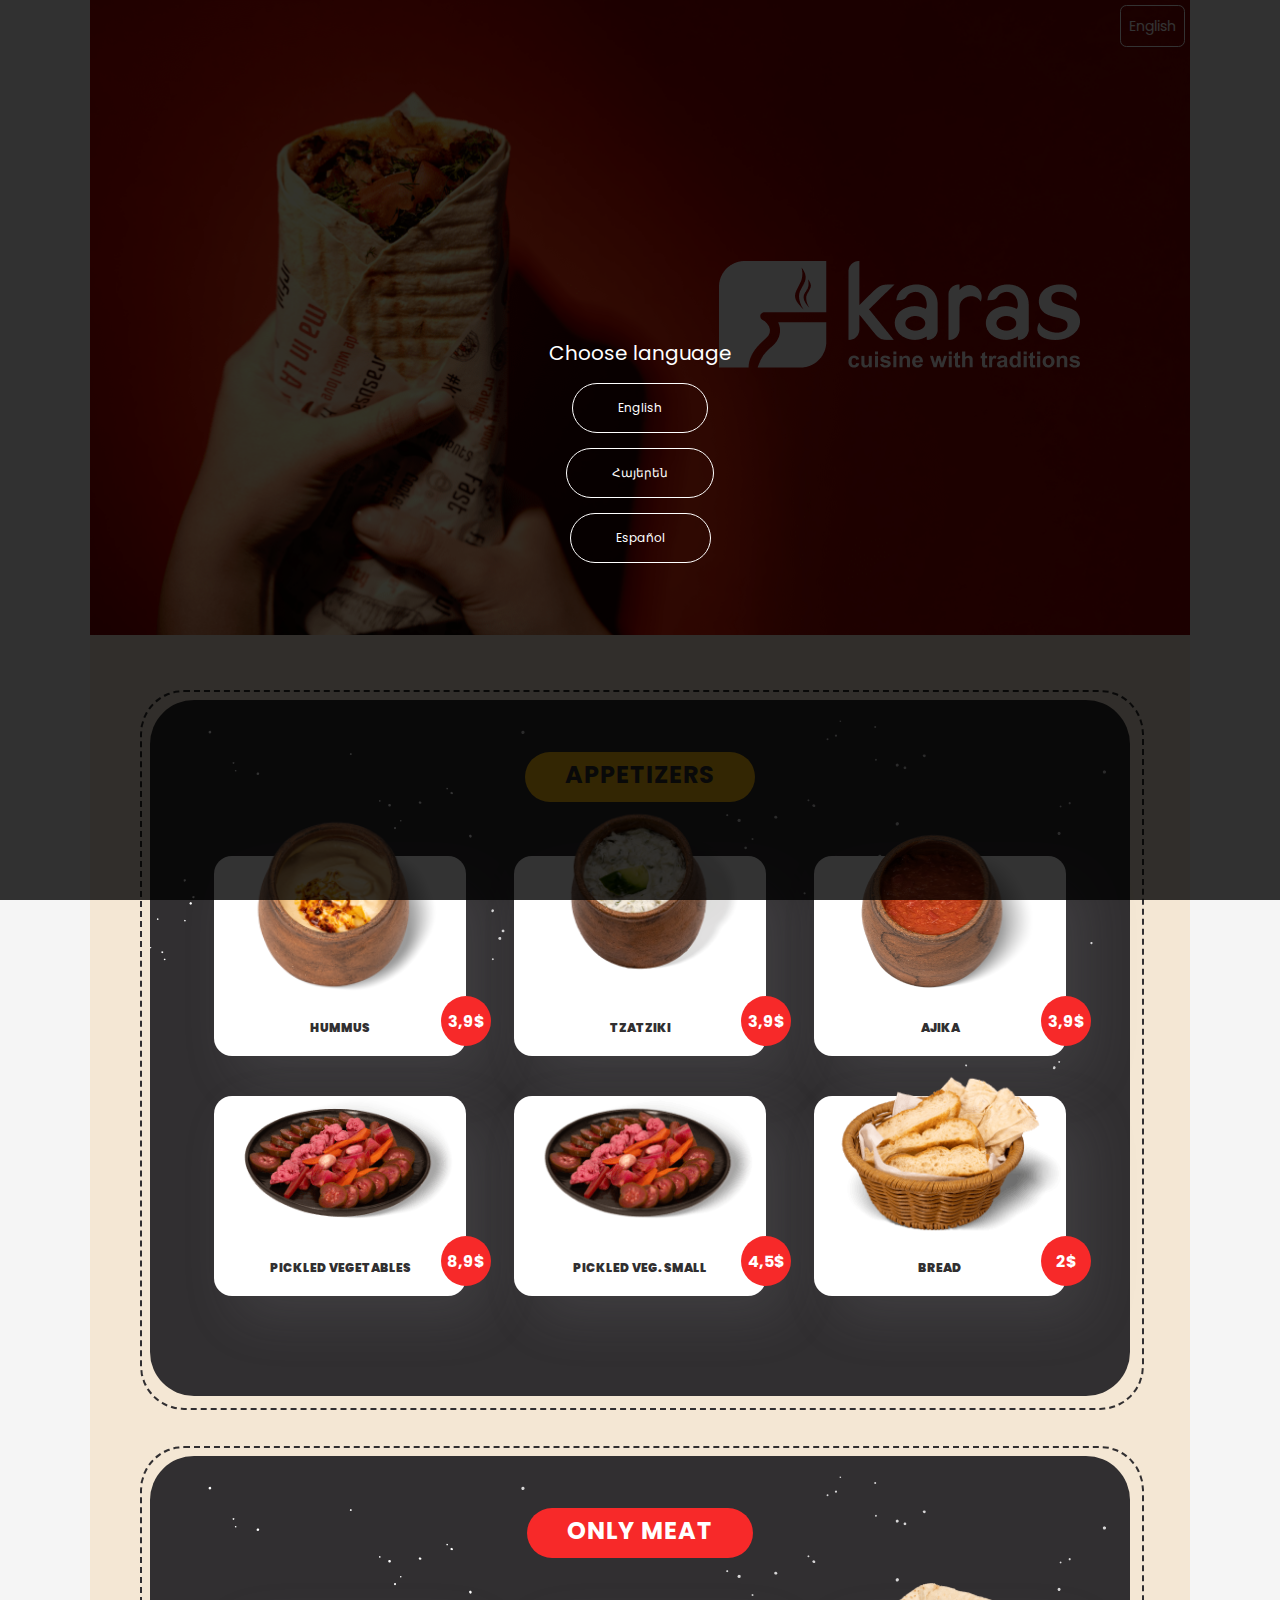
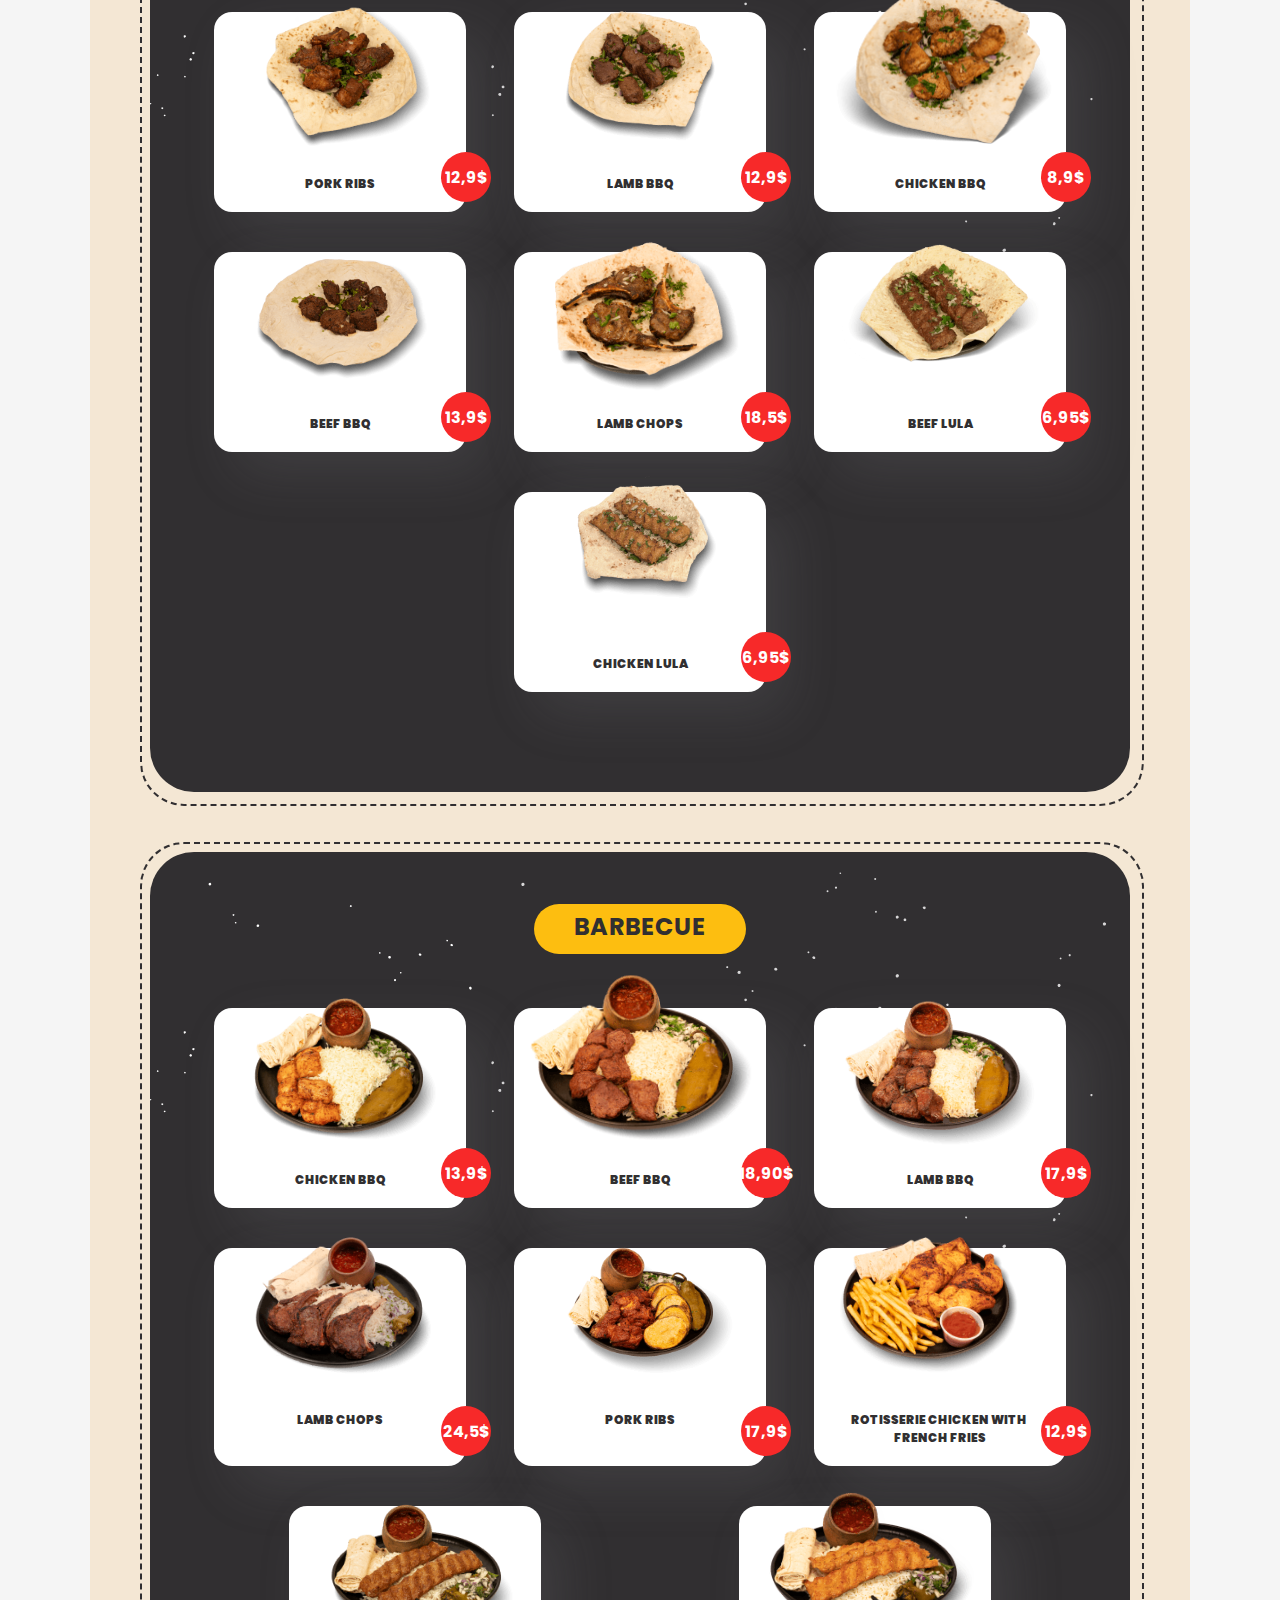
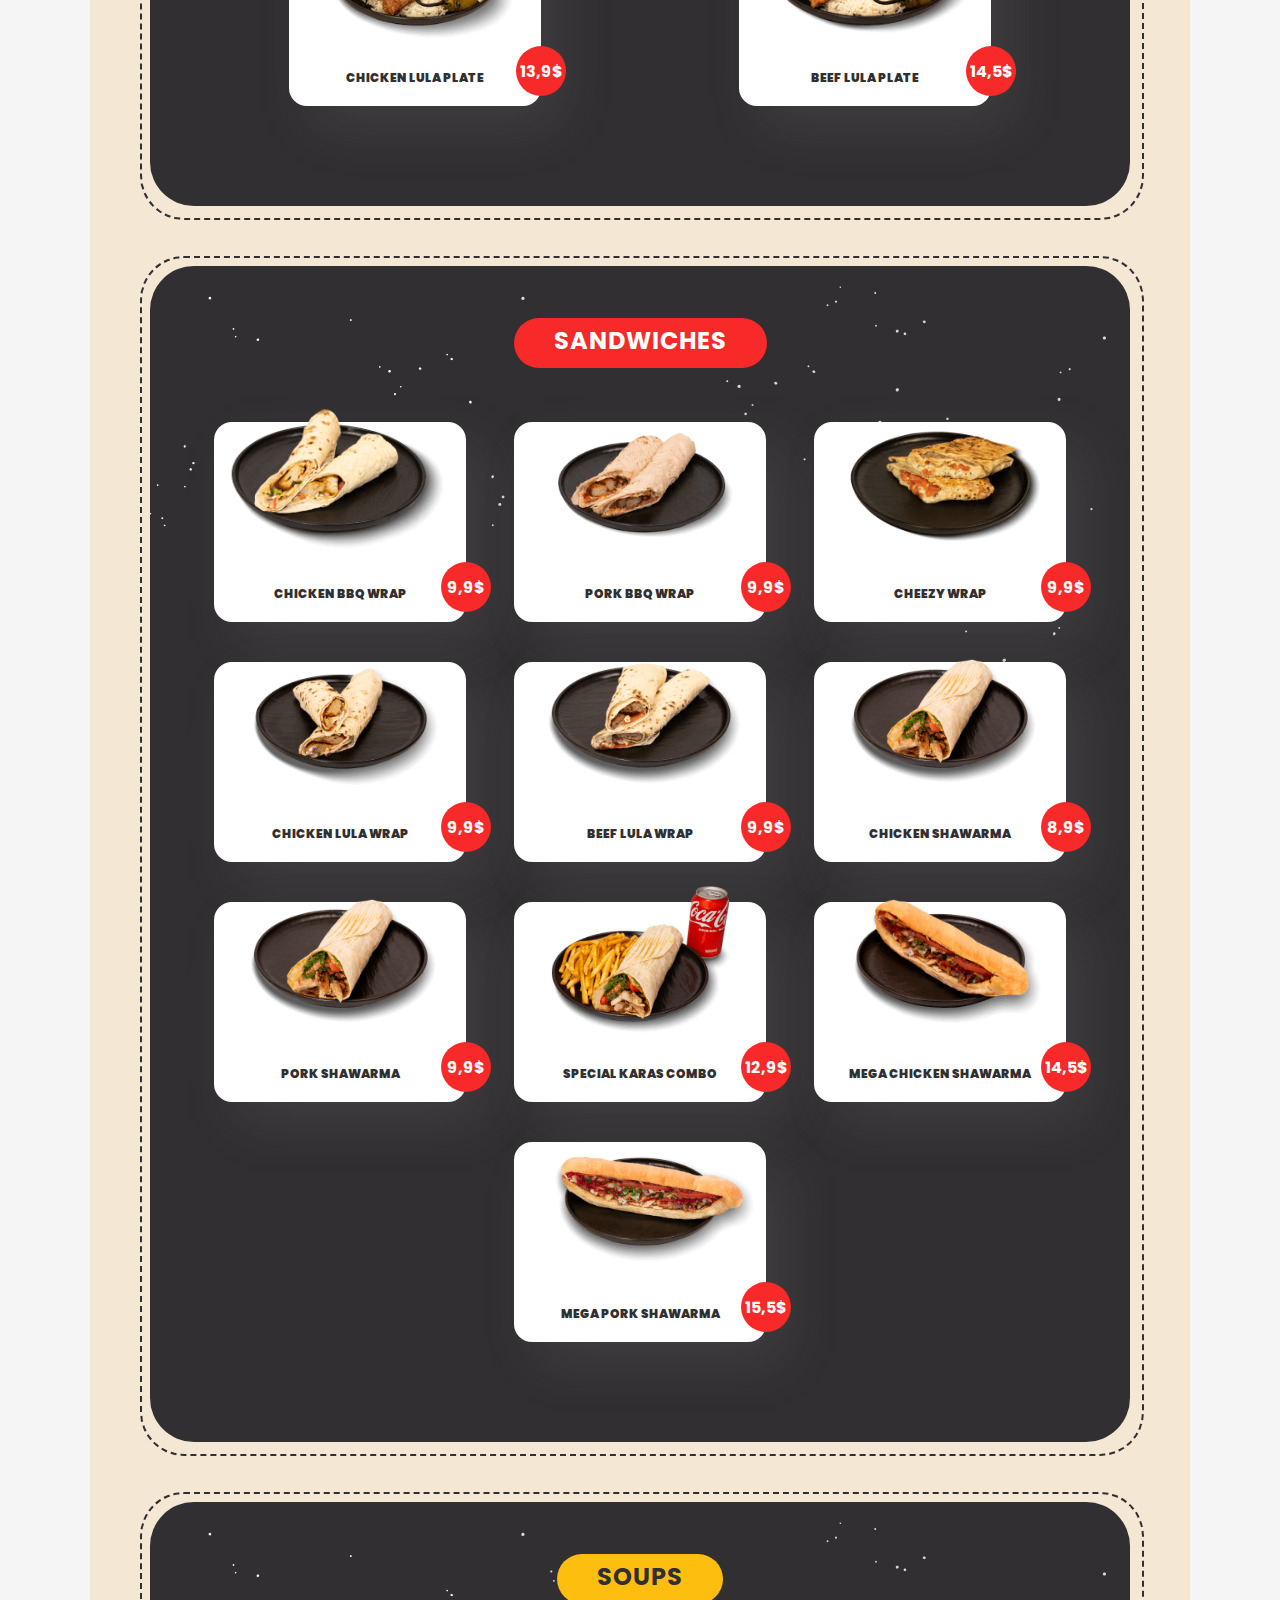
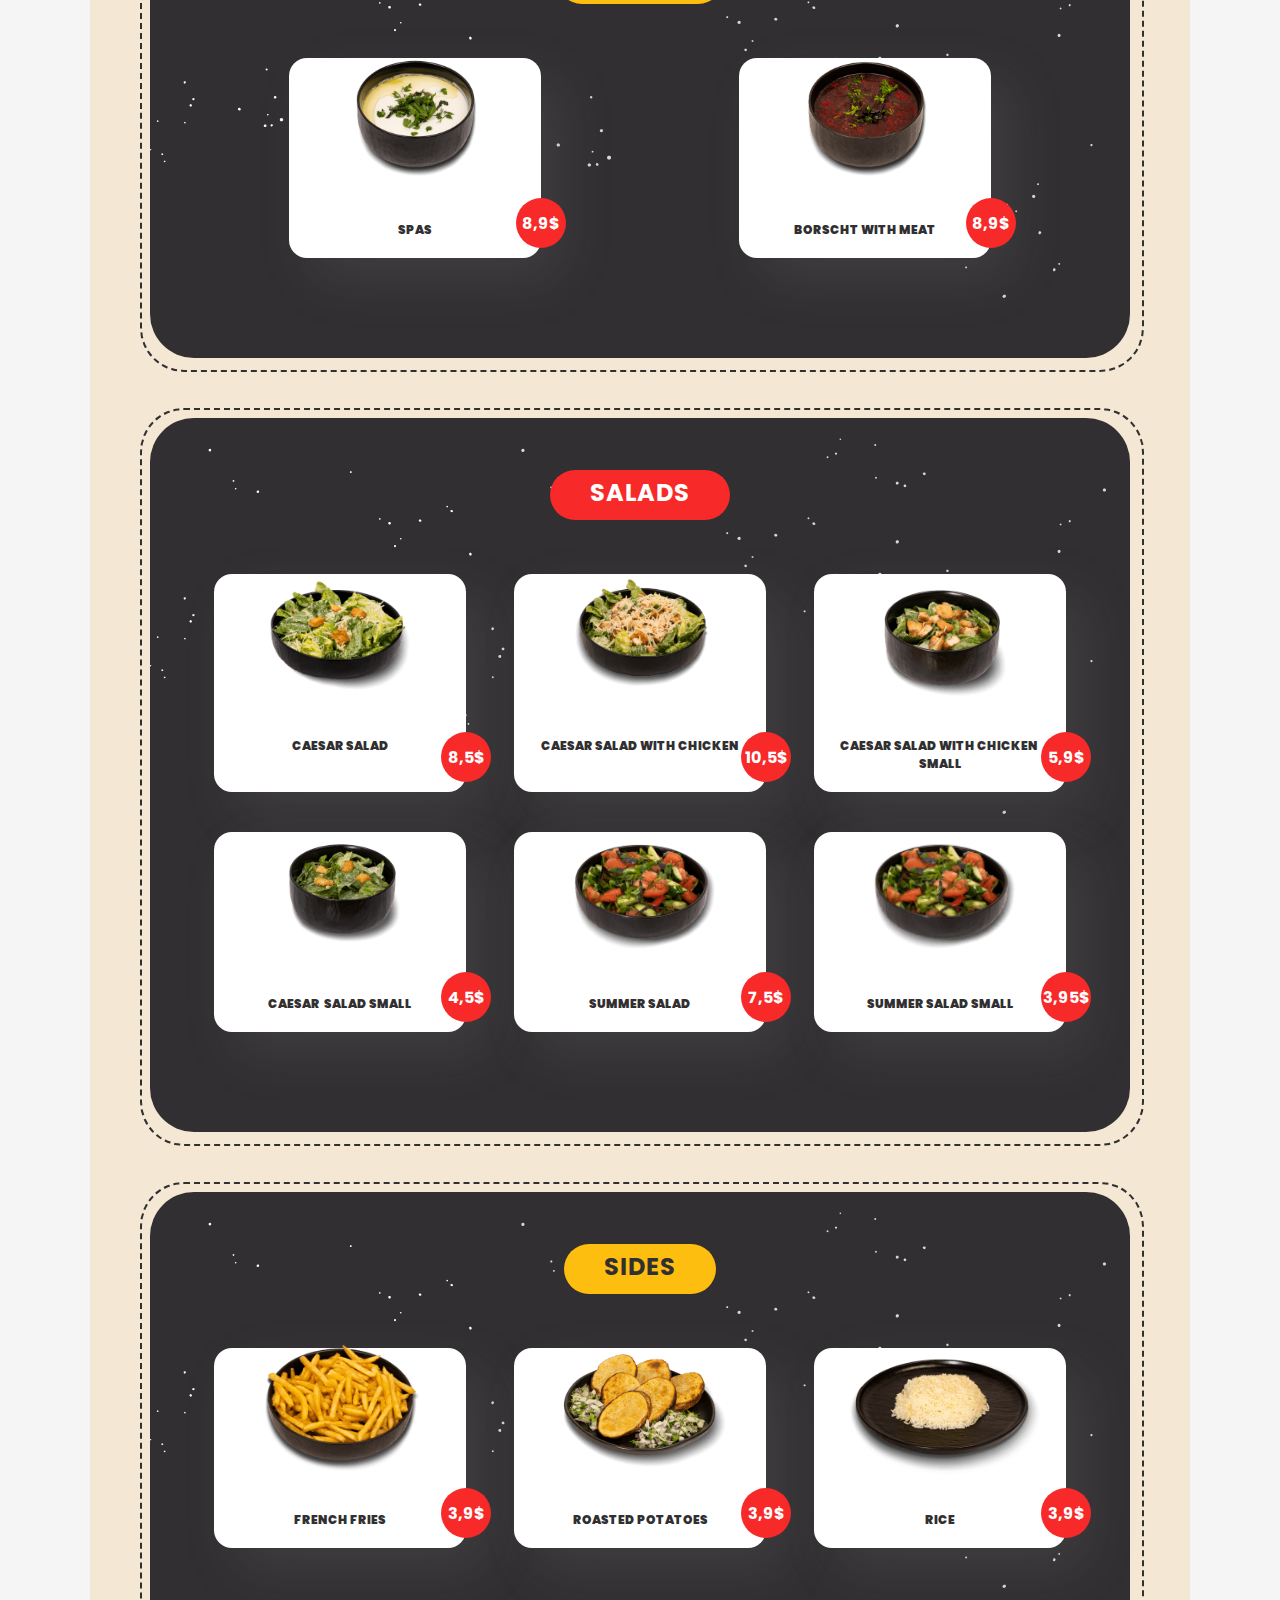
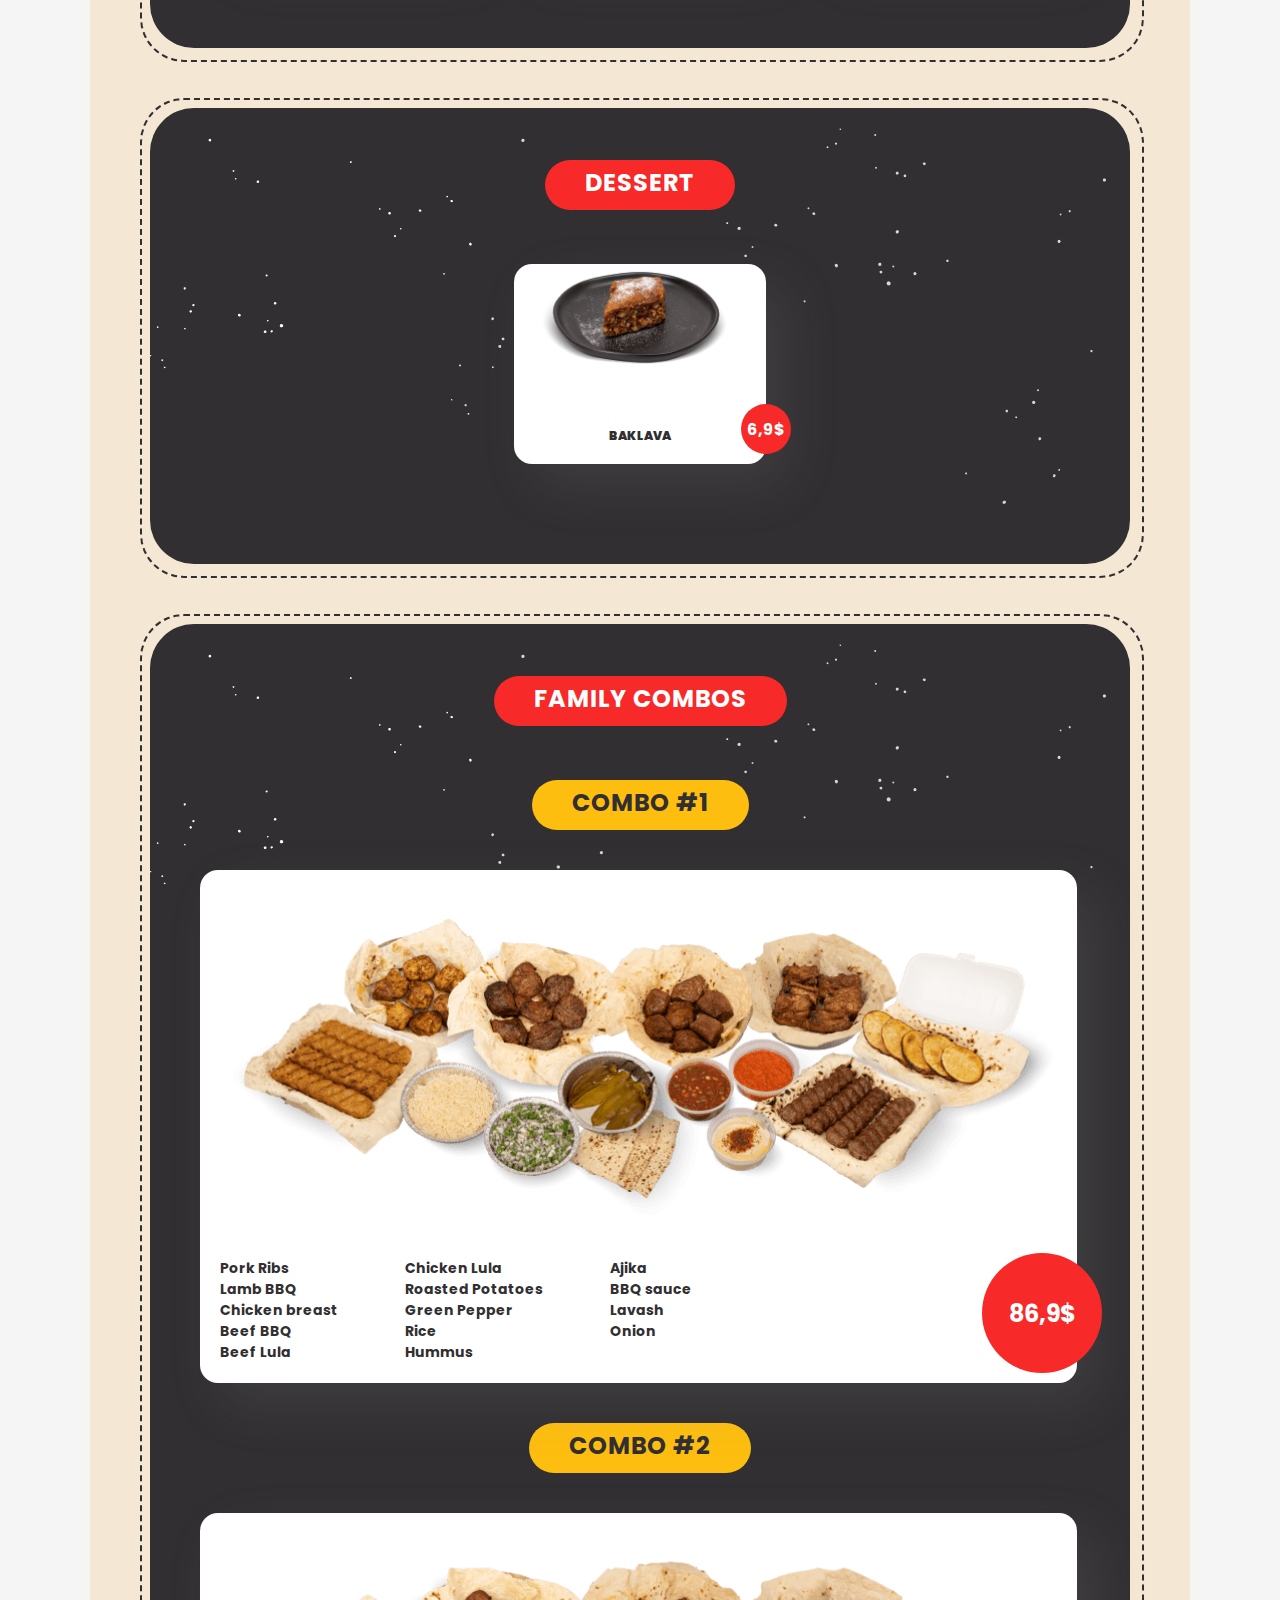
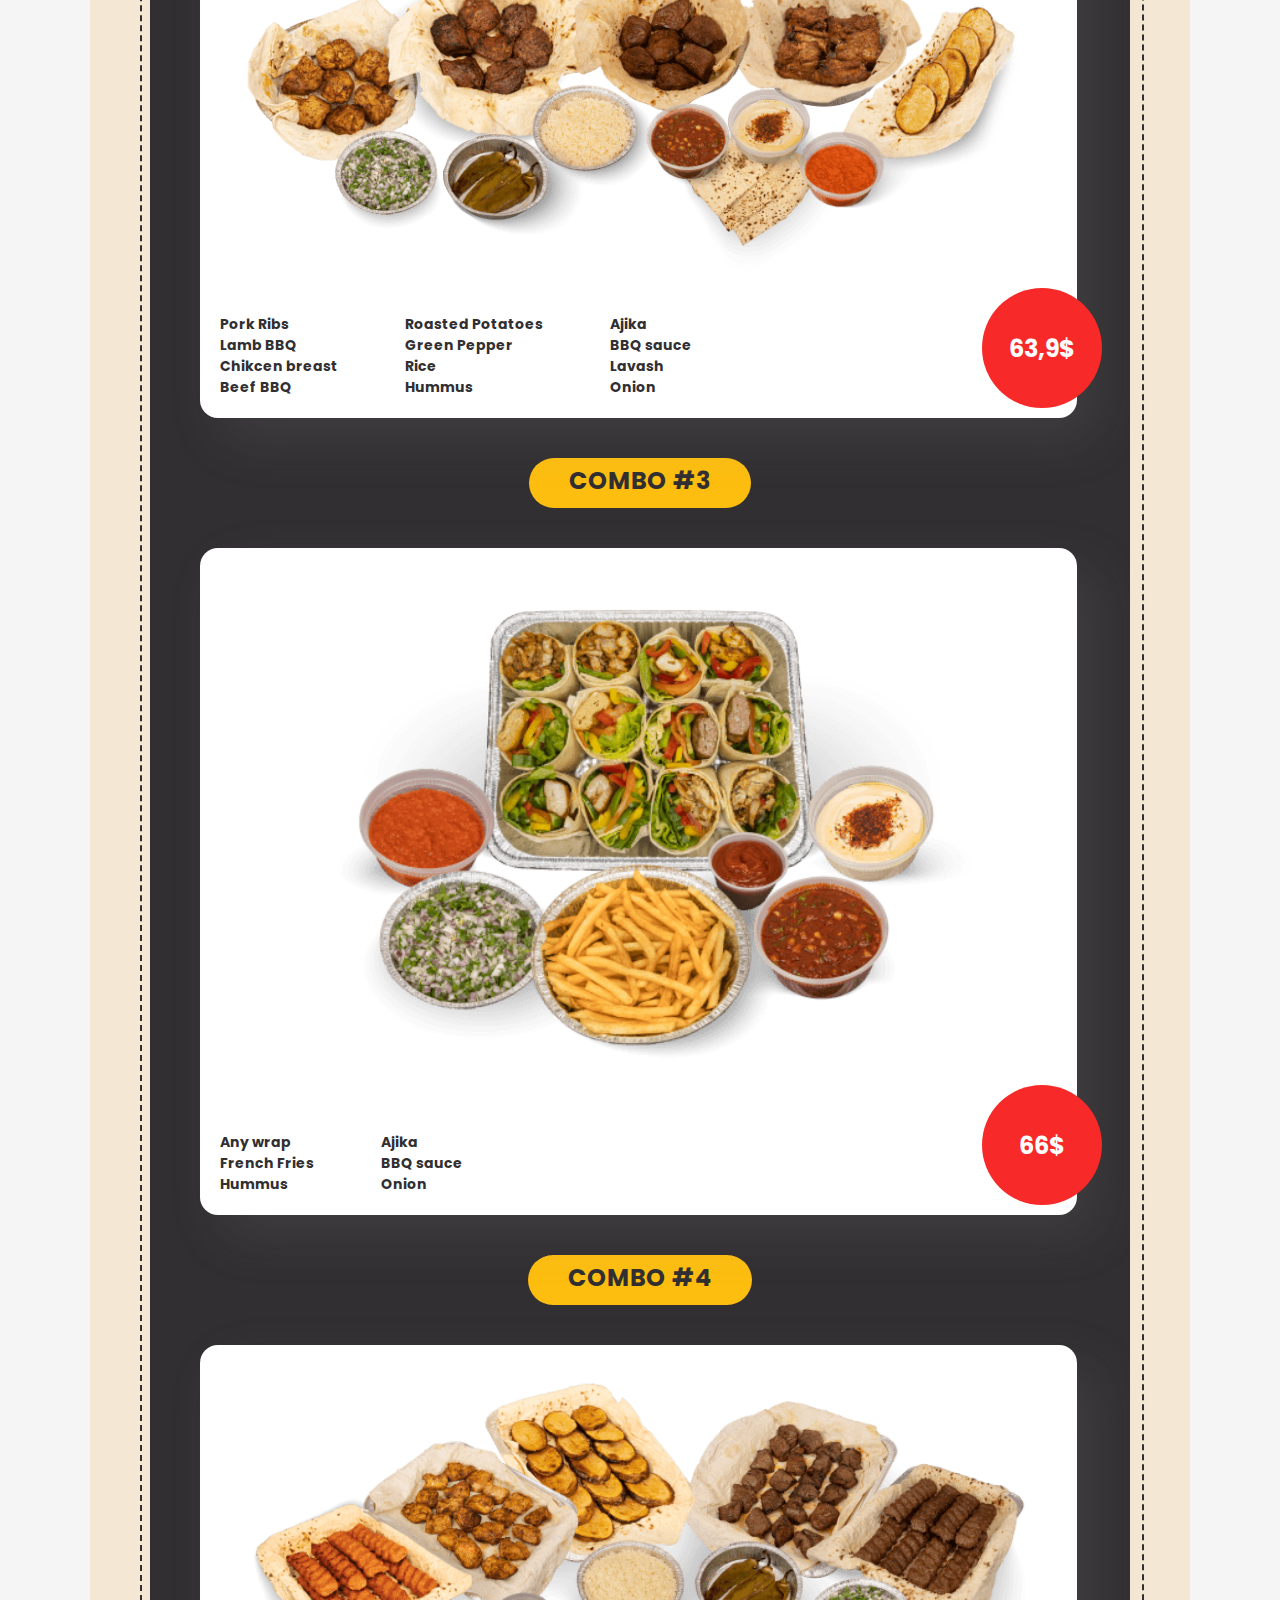
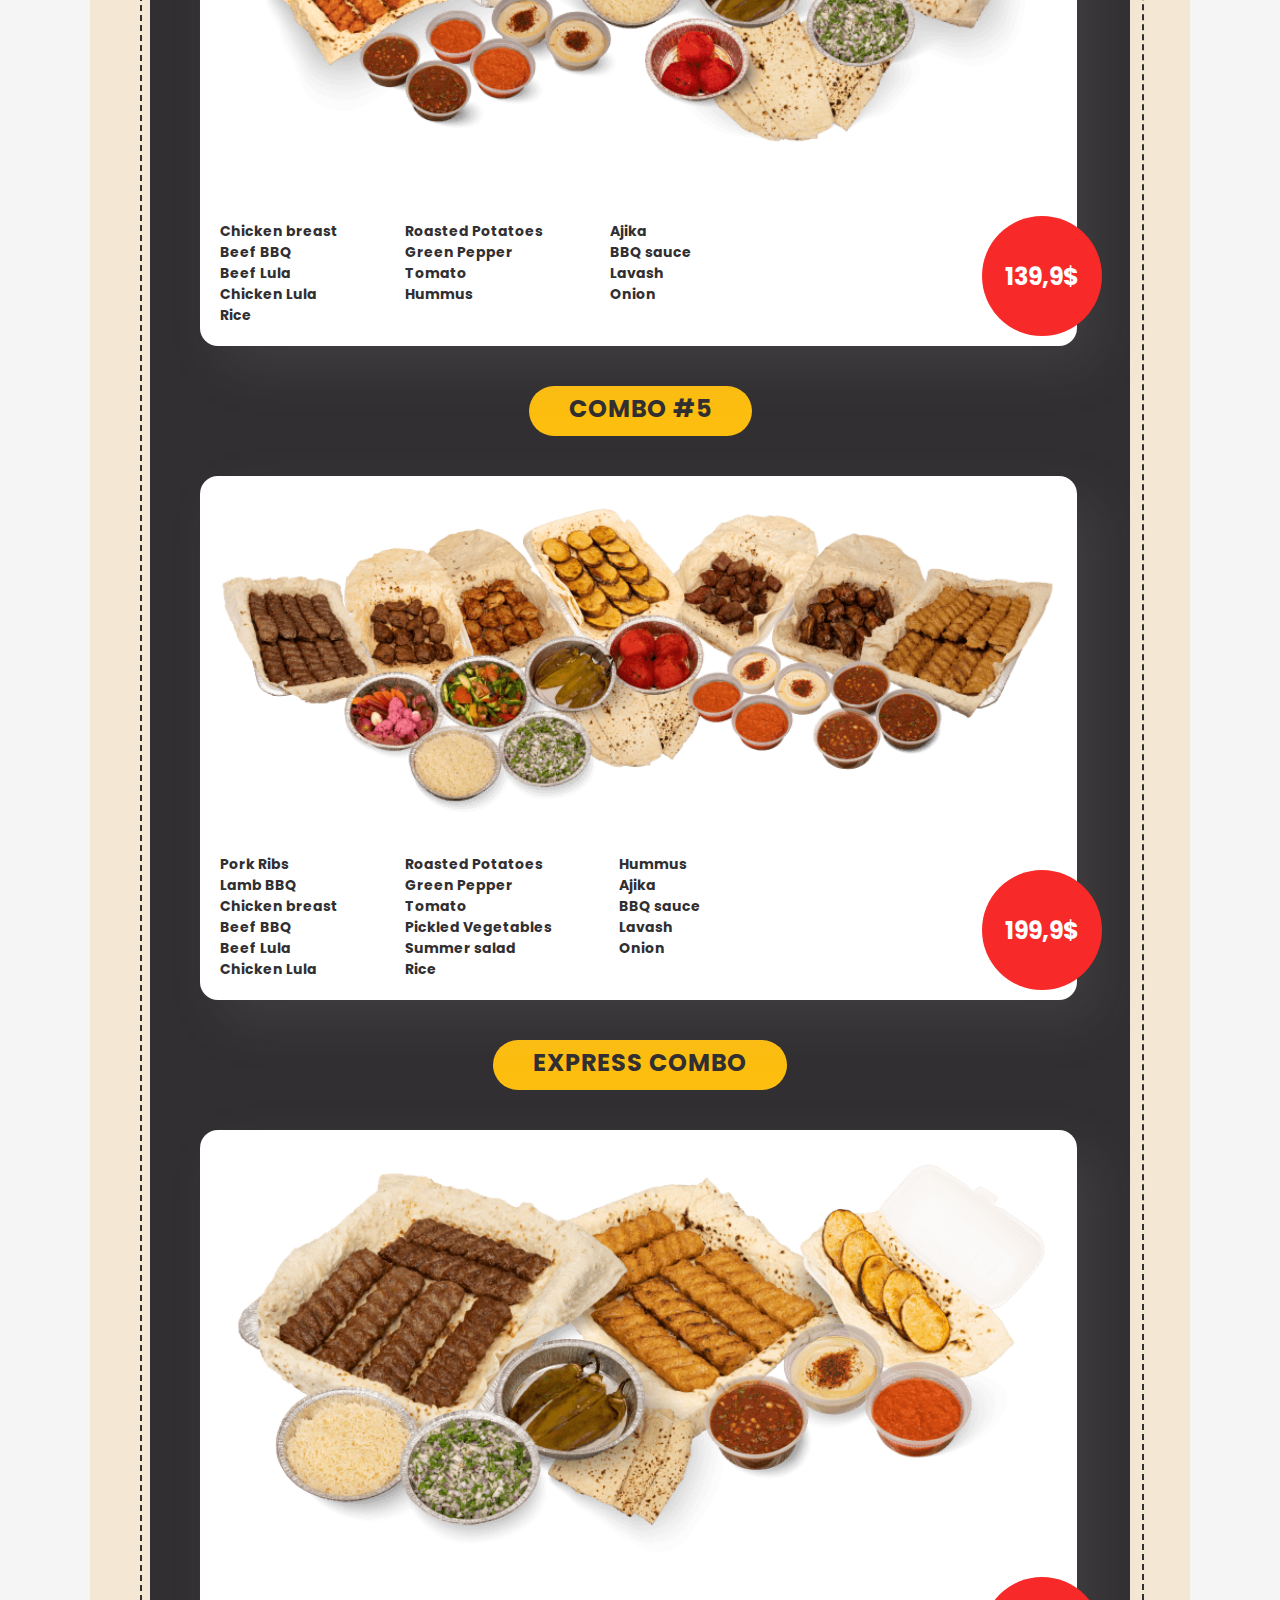
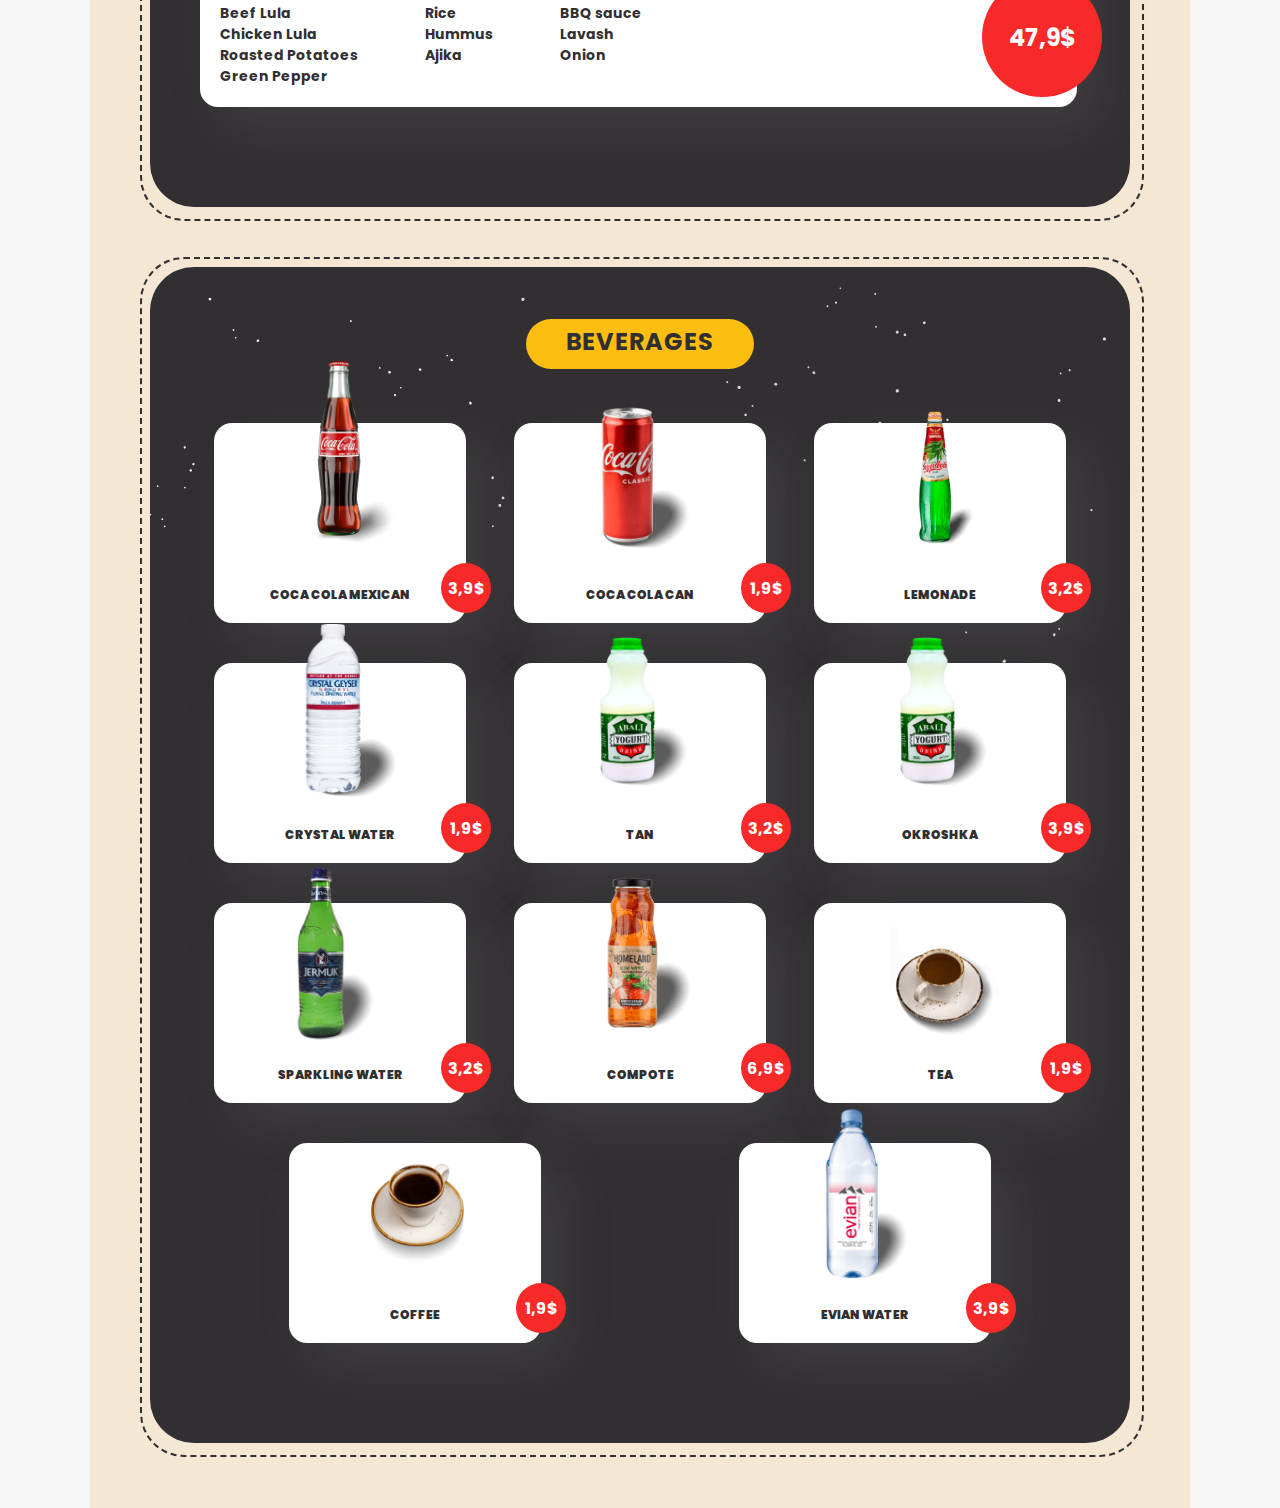
<file: index.html>
<!doctype html>
<html lang="en">

<head>
	<meta charset="UTF-8">
	<meta name="viewport"
		content="width=device-width, user-scalable=no, initial-scale=1.0, maximum-scale=1.0, minimum-scale=1.0">
	<meta http-equiv="X-UA-Compatible" content="ie=edge">
	<link rel="preconnect" href="https://fonts.googleapis.com">
	<link rel="preconnect" href="https://fonts.gstatic.com" crossorigin>
	<link
		href="https://fonts.googleapis.com/css2?family=Playfair+Display:wght@400;500;600;700;800;900&family=Poppins:wght@300;400;500;600;700;800;900&display=swap"
		rel="stylesheet">
	<link rel="stylesheet" type="text/css" href="css/style.css">
	<title>Karas</title>
</head>

<body>
	<div class="popup">
		<div class="popup-background">
			<div class="popup-block">
				<div class="popup-text"></div>
				<div class="popup-lang" data-lang="en">English</div>
				<div class="popup-lang" data-lang="am">Հայերեն</div>
				<div class="popup-lang" data-lang="es">Español</div>
			</div>
		</div>
	</div>
	<div class="app-wrapper">
		<header>
			<div class="menu-block">
				<div class="change-lang">
					<button class="showPopupButton"><span></span><i class="fa-solid fa-earth-americas"
							style="color: #ffffff;"></i></button>
				</div>
				<div class="menu-background-logo">
					<div class="header-logo">
						<div class="logo">
							<img src="assets/images/logo/karas-logo-min.png" alt="Logo">
						</div>
						<!-- <div class="header-title title-lang">
                        <h1></h1>
                    </div> -->
					</div>
				</div>
			</div>
		</header>
		<div class="categoryes-wrapper">
			<section class="appetizers">
				<div class="section-title title-lang">
					<h2></h2>
				</div>
				<div class="category-block">
					<div class="dish">
						<div class="dish-image-background">
							<img class="shadow medium" src="assets/images/appetizers/1-min.png" alt="Blinchik">
						</div>
						<div class="dish-info appetizers-lang">
							<div>
								<div class="dish-title"></div>
								<div class="dish-description"></div>
							</div>
							<div class="dish-price"></div>
						</div>
					</div>
					<div class="dish">
						<div class="dish-image-background">
							<img class="shadow medium" src="assets/images/appetizers/2-min.png" alt="Blinchik">
						</div>
						<div class="dish-info appetizers-lang">
							<div>
								<div class="dish-title"></div>
								<div class="dish-description"></div>
							</div>
							<div class="dish-price"></div>
						</div>
					</div>
					<div class="dish">
						<div class="dish-image-background">
							<img class="shadow medium" src="assets/images/appetizers/3-min.png" alt="Blinchik">
						</div>
						<div class="dish-info appetizers-lang">
							<div>
								<div class="dish-title"></div>
								<div class="dish-description"></div>
							</div>
							<div class="dish-price"></div>
						</div>
					</div>
					<div class="dish">
						<div class="dish-image-background">
							<img class="" src="assets/images/appetizers/4-min.png" alt="Blinchik">
						</div>
						<div class="dish-info appetizers-lang">
							<div>
								<div class="dish-title"></div>
								<div class="dish-description"></div>
							</div>
							<div class="dish-price"></div>
						</div>
					</div>
					<div class="dish">
						<div class="dish-image-background">
							<img class=" " src="assets/images/appetizers/5-min.png" alt="Blinchik">
						</div>
						<div class="dish-info appetizers-lang">
							<div>
								<div class="dish-title"></div>
								<div class="dish-description"></div>
							</div>
							<div class="dish-price"></div>
						</div>
					</div>
					<div class="dish">
						<div class="dish-image-background">
							<img class=" " src="assets/images/appetizers/6-min.png" alt="Blinchik">
						</div>
						<div class="dish-info appetizers-lang">
							<div>
								<div class="dish-title"></div>
								<div class="dish-description"></div>
							</div>
							<div class="dish-price"></div>
						</div>
					</div>
				</div>
			</section>

			<section class="only-meat">
				<div class="section-title red-title title-lang">
					<h2></h2>
				</div>
				<div class="category-block">
					<div class="dish">
						<div class="dish-image-background">
							<img class=" " src="assets/images/onlyMeat/1-min.png" alt="Blinchik">
						</div>
						<div class="dish-info onlyMeat-lang">
							<div>
								<div class="dish-title"></div>
								<div class="dish-description"></div>
							</div>
							<div class="dish-price"></div>
						</div>
					</div>
					<div class="dish">
						<div class="dish-image-background">
							<img class=" " src="assets/images/onlyMeat/2-min.png" alt="Blinchik">
						</div>
						<div class="dish-info onlyMeat-lang">
							<div>
								<div class="dish-title"></div>
								<div class="dish-description"></div>
							</div>
							<div class="dish-price"></div>
						</div>
					</div>
					<div class="dish">
						<div class="dish-image-background">
							<img class=" " src="assets/images/onlyMeat/3-min.png" alt="Blinchik">
						</div>
						<div class="dish-info onlyMeat-lang">
							<div>
								<div class="dish-title"></div>
								<div class="dish-description"></div>
							</div>
							<div class="dish-price"></div>
						</div>
					</div>
					<div class="dish">
						<div class="dish-image-background">
							<img class=" " src="assets/images/onlyMeat/4-min.png" alt="Blinchik">
						</div>
						<div class="dish-info onlyMeat-lang">
							<div>
								<div class="dish-title"></div>
								<div class="dish-description"></div>
							</div>
							<div class="dish-price"></div>
						</div>
					</div>
					<div class="dish">
						<div class="dish-image-background">
							<img class="" src="assets/images/onlyMeat/5-min.png" alt="Blinchik">
						</div>
						<div class="dish-info onlyMeat-lang">
							<div>
								<div class="dish-title"></div>
								<div class="dish-description"></div>
							</div>
							<div class="dish-price"></div>
						</div>
					</div>
					<div class="dish">
						<div class="dish-image-background">
							<img class=" " src="assets/images/onlyMeat/6-min.png" alt="Blinchik">
						</div>
						<div class="dish-info onlyMeat-lang">
							<div>
								<div class="dish-title"></div>
								<div class="dish-description"></div>
							</div>
							<div class="dish-price"></div>
						</div>
					</div>
					<div class="dish">
						<div class="dish-image-background">
							<img class="" src="assets/images/onlyMeat/7-min.png" alt="Blinchik">
						</div>
						<div class="dish-info onlyMeat-lang">
							<div>
								<div class="dish-title"></div>
								<div class="dish-description"></div>
							</div>
							<div class="dish-price"></div>
						</div>
					</div>
				</div>
			</section>

			<section class="bbq">
				<div class="section-title title-lang small-title">
					<h2></h2>
				</div>
				<div class="category-block">
					<div class="dish">
						<div class="dish-image-background">
							<img class=" " src="assets/images/bbq/1-min.png" alt="Blinchik">
						</div>
						<div class="dish-info bbq-lang">
							<div>
								<div class="dish-title"></div>
								<div class="dish-description"></div>
							</div>
							<div class="dish-price"></div>
						</div>
					</div>
					<div class="dish">
						<div class="dish-image-background">
							<img class=" " src="assets/images/bbq/2-min.png" alt="Blinchik">
						</div>
						<div class="dish-info bbq-lang">
							<div>
								<div class="dish-title"></div>
								<div class="dish-description"></div>
							</div>
							<div class="dish-price"></div>
						</div>
					</div>
					<div class="dish">
						<div class="dish-image-background">
							<img class=" " src="assets/images/bbq/3-min.png" alt="Blinchik">
						</div>
						<div class="dish-info bbq-lang">
							<div>
								<div class="dish-title"></div>
								<div class="dish-description"></div>
							</div>
							<div class="dish-price"></div>
						</div>
					</div>
					<div class="dish">
						<div class="dish-image-background">
							<img class=" " src="assets/images/bbq/4-min.png" alt="Blinchik">
						</div>
						<div class="dish-info bbq-lang">
							<div>
								<div class="dish-title"></div>
								<div class="dish-description"></div>
							</div>
							<div class="dish-price"></div>
						</div>
					</div>
					<div class="dish">
						<div class="dish-image-background">
							<img class=" " src="assets/images/bbq/5-min.png" alt="Blinchik">
						</div>
						<div class="dish-info bbq-lang">
							<div>
								<div class="dish-title"></div>
								<div class="dish-description"></div>
							</div>
							<div class="dish-price"></div>
						</div>
					</div>
					<div class="dish">
						<div class="dish-image-background">
							<img class=" " src="assets/images/bbq/6-min.png" alt="Blinchik">
						</div>
						<div class="dish-info bbq-lang">
							<div>
								<div class="dish-title"></div>
								<div class="dish-description"></div>
							</div>
							<div class="dish-price"></div>
						</div>
					</div>
					<div class="dish">
						<div class="dish-image-background">
							<img class=" " src="assets/images/bbq/7-min.png" alt="Blinchik">
						</div>
						<div class="dish-info bbq-lang">
							<div>
								<div class="dish-title"></div>
								<div class="dish-description"></div>
							</div>
							<div class="dish-price"></div>
						</div>
					</div>
					<div class="dish">
						<div class="dish-image-background">
							<img class="" src="assets/images/bbq/8-min.png" alt="Blinchik">
						</div>
						<div class="dish-info bbq-lang">
							<div>
								<div class="dish-title"></div>
								<div class="dish-description"></div>
							</div>
							<div class="dish-price"></div>
						</div>
					</div>
				</div>
			</section>

			<section class="sandwiches">
				<div class="section-title red-title title-lang">
					<h2></h2>
				</div>
				<div class="category-block">
					<div class="dish">
						<div class="dish-image-background">
							<img class="" src="assets/images/sandwiches/1-min.png" alt="Blinchik">
						</div>
						<div class="dish-info sandwiches-lang">
							<div>
								<div class="dish-title small-dish-title"></div>
								<div class="dish-description"></div>
							</div>
							<div class="dish-price"></div>
						</div>
					</div>
					<div class="dish">
						<div class="dish-image-background">
							<img class="" src="assets/images/sandwiches/2-min.png" alt="Blinchik">
						</div>
						<div class="dish-info sandwiches-lang">
							<div>
								<div class="dish-title small-dish-title"></div>
								<div class="dish-description"></div>
							</div>
							<div class="dish-price"></div>
						</div>
					</div>
					<div class="dish">
						<div class="dish-image-background">
							<img class="" src="assets/images/sandwiches/3-min.png" alt="Blinchik">
						</div>
						<div class="dish-info sandwiches-lang">
							<div>
								<div class="dish-title small-dish-title"></div>
								<div class="dish-description"></div>
							</div>
							<div class="dish-price"></div>
						</div>
					</div>
					<div class="dish">
						<div class="dish-image-background">
							<img class="" src="assets/images/sandwiches/4-min.png" alt="Blinchik">
						</div>
						<div class="dish-info sandwiches-lang">
							<div>
								<div class="dish-title small-dish-title"></div>
								<div class="dish-description"></div>
							</div>
							<div class="dish-price"></div>
						</div>
					</div>
					<div class="dish">
						<div class="dish-image-background">
							<img class="" src="assets/images/sandwiches/5-min.png" alt="Blinchik">
						</div>
						<div class="dish-info sandwiches-lang">
							<div>
								<div class="dish-title small-dish-title"></div>
								<div class="dish-description"></div>
							</div>
							<div class="dish-price"></div>
						</div>
					</div>
					<div class="dish">
						<div class="dish-image-background">
							<img class="" src="assets/images/sandwiches/6-min.png" alt="Blinchik">
						</div>
						<div class="dish-info sandwiches-lang">
							<div>
								<div class="dish-title small-dish-title"></div>
								<div class="dish-description"></div>
							</div>
							<div class="dish-price"></div>
						</div>
					</div>
					<div class="dish">
						<div class="dish-image-background">
							<img class="" src="assets/images/sandwiches/7-min.png" alt="Blinchik">
						</div>
						<div class="dish-info sandwiches-lang">
							<div>
								<div class="dish-title small-dish-title"></div>
								<div class="dish-description"></div>
							</div>
							<div class="dish-price"></div>
						</div>
					</div>
					<div class="dish">
						<div class="dish-image-background">
							<img class="" src="assets/images/sandwiches/8-min.png" alt="Blinchik">
						</div>
						<div class="dish-info sandwiches-lang">
							<div>
								<div class="dish-title small-dish-title"></div>
								<div class="dish-description"></div>
							</div>
							<div class="dish-price"></div>
						</div>
					</div>
					<div class="dish">
						<div class="dish-image-background">
							<img class="" src="assets/images/sandwiches/9-min.png" alt="Blinchik">
						</div>
						<div class="dish-info sandwiches-lang">
							<div>
								<div class="dish-title small-dish-title"></div>
								<div class="dish-description"></div>
							</div>
							<div class="dish-price"></div>
						</div>
					</div>
					<div class="dish">
						<div class="dish-image-background">
							<img class="" src="assets/images/sandwiches/10-min.png" alt="Blinchik">
						</div>
						<div class="dish-info sandwiches-lang">
							<div>
								<div class="dish-title small-dish-title"></div>
								<div class="dish-description"></div>
							</div>
							<div class="dish-price"></div>
						</div>
					</div>
				</div>
			</section>

			<section class="soups">
				<div class="section-title title-lang">
					<h2></h2>
				</div>
				<div class="category-block">
					<div class="dish">
						<div class="dish-image-background">
							<img class="" src="assets/images/soups/1-min.png" alt="Blinchik">
						</div>
						<div class="dish-info soups-lang">
							<div>
								<div class="dish-title"></div>
								<div class="dish-description"></div>
							</div>
							<div class="dish-price"></div>
						</div>
					</div>
					<div class="dish">
						<div class="dish-image-background">
							<img class=" " src="assets/images/soups/2-min.png" alt="Blinchik">
						</div>
						<div class="dish-info soups-lang">
							<div>
								<div class="dish-title"></div>
								<div class="dish-description"></div>
							</div>
							<div class="dish-price"></div>
						</div>
					</div>
				</div>
			</section>

			<section class="salads">
				<div class="section-title red-title title-lang">
					<h2></h2>
				</div>
				<div class="category-block">
					<div class="dish">
						<div class="dish-image-background">
							<img class="" src="assets/images/salads/1-min.png" alt="Blinchik">
						</div>
						<div class="dish-info salads-lang">
							<div>
								<div class="dish-title"></div>
								<div class="dish-description"></div>
							</div>
							<div class="dish-price"></div>
						</div>
					</div>
					<div class="dish">
						<div class="dish-image-background">
							<img class="" src="assets/images/salads/2-min.png" alt="Blinchik">
						</div>
						<div class="dish-info salads-lang">
							<div>
								<div class="dish-title"></div>
								<div class="dish-description"></div>
							</div>
							<div class="dish-price"></div>
						</div>
					</div>
					<div class="dish">
						<div class="dish-image-background">
							<img class="" src="assets/images/salads/3-min.png" alt="Blinchik">
						</div>
						<div class="dish-info salads-lang">
							<div>
								<div class="dish-title"></div>
								<div class="dish-description"></div>
							</div>
							<div class="dish-price"></div>
						</div>
					</div>
					<div class="dish">
						<div class="dish-image-background">
							<img class="" src="assets/images/salads/4-min.png" alt="Blinchik">
						</div>
						<div class="dish-info salads-lang">
							<div>
								<div class="dish-title"></div>
								<div class="dish-description"></div>
							</div>
							<div class="dish-price"></div>
						</div>
					</div>
					<div class="dish with-chicken">
						<div class="dish-image-background">
							<img class="" src="assets/images/salads/5-min.png" alt="Blinchik">
						</div>
						<div class="dish-info salads-lang">
							<div>
								<div class="dish-title"></div>
								<div class="dish-description"></div>
							</div>
							<div class="dish-price"></div>
						</div>
					</div>
					<div class="dish">
						<div class="dish-image-background">
							<img class="" src="assets/images/salads/6-min.png" alt="Blinchik">
						</div>
						<div class="dish-info salads-lang">
							<div>
								<div class="dish-title"></div>
								<div class="dish-description"></div>
							</div>
							<div class="dish-price"></div>
						</div>
					</div>
				</div>
			</section>

			<section class="sides">
				<div class="section-title title-lang">
					<h2></h2>
				</div>
				<div class="category-block">
					<div class="dish">
						<div class="dish-image-background">
							<img class=" " src="assets/images/sides/1-min.png" alt="Blinchik">
						</div>
						<div class="dish-info sides-lang">
							<div>
								<div class="dish-title"></div>
								<div class="dish-description"></div>
							</div>
							<div class="dish-price"></div>
						</div>
					</div>
					<div class="dish">
						<div class="dish-image-background">
							<img class=" " src="assets/images/sides/2-min.png" alt="Blinchik">
						</div>
						<div class="dish-info sides-lang">
							<div>
								<div class="dish-title"></div>
								<div class="dish-description"></div>
							</div>
							<div class="dish-price"></div>
						</div>
					</div>
					<div class="dish">
						<div class="dish-image-background">
							<img class=" " src="assets/images/sides/3-min.png" alt="Blinchik">
						</div>
						<div class="dish-info sides-lang">
							<div>
								<div class="dish-title"></div>
								<div class="dish-description"></div>
							</div>
							<div class="dish-price"></div>
						</div>
					</div>
				</div>
			</section>

			<section class="desserts">
				<div class="section-title red-title title-lang">
					<h2></h2>
				</div>
				<div class="category-block">
					<div class="dish">
						<div class="dish-image-background">
							<img class="" src="assets/images/desserts/1-min.png" alt="Blinchik">
						</div>
						<div class="dish-info deserts-lang">
							<div>
								<div class="dish-title"></div>
								<div class="dish-description"></div>
							</div>
							<div class="dish-price"></div>
						</div>
					</div>
				</div>
			</section>

			<section class="family-combos">
				<div class="section-title red-title title-lang">
					<h2></h2>
				</div>
				<div class="combo-group">
					<div class="section-title ">
						<h2 class="combo1-lang"></h2>
					</div>
					<div class="dish">
						<div class="dish-image-background">
							<img class=" " src="assets/images/combos/1-min.png" alt="Blinchik">
						</div>
						<div class="dish-info">
							<div class="combo-products">
								<ul class="combo-products-list">
									<li>
										<ul>
											<li class="combo1-lang"></li>
											<li class="combo1-lang"></li>
											<li class="combo1-lang"></li>
											<li class="combo1-lang"></li>
											<li class="combo1-lang"></li>
										</ul>
									</li>
									<li>
										<ul>
											<li class="combo1-lang"></li>
											<li class="combo1-lang"></li>
											<li class="combo1-lang"></li>
											<li class="combo1-lang"></li>
											<li class="combo1-lang"></li>
										</ul>
									</li>
									<li>
										<ul>
											<li class="combo1-lang"></li>
											<li class="combo1-lang"></li>
											<li class="combo1-lang"></li>
											<li class="combo1-lang"></li>
										</ul>
									</li>
								</ul>
							</div>
							<div class="dish-price combo1-lang"></div>
						</div>
					</div>
				</div>
				<div class="combo-group">
					<div class="section-title ">
						<h2 class="combo2-lang"></h2>
					</div>
					<div class="dish">
						<div class="dish-image-background">
							<img class=" " src="assets/images/combos/2-min.png" alt="Blinchik">
						</div>
						<div class="dish-info">
							<div class="combo-products">
								<ul class="combo-products-list">
									<li>
										<ul>
											<li class="combo2-lang"></li>
											<li class="combo2-lang"></li>
											<li class="combo2-lang"></li>
											<li class="combo2-lang"></li>
										</ul>
									</li>
									<li>
										<ul>
											<li class="combo2-lang"></li>
											<li class="combo2-lang"></li>
											<li class="combo2-lang"></li>
											<li class="combo2-lang"></li>
										</ul>
									</li>
									<li>
										<ul>
											<li class="combo2-lang"></li>
											<li class="combo2-lang"></li>
											<li class="combo2-lang"></li>
											<li class="combo2-lang"></li>
										</ul>
									</li>
								</ul>
							</div>
							<div class="dish-price combo2-lang"></div>
						</div>
					</div>
				</div>
				<div class="combo-group">
					<div class="section-title ">
						<h2 class="combo3-lang"></h2>
					</div>
					<div class="dish">
						<div class="dish-image-background">
							<img class=" " src="assets/images/combos/3-min.png" alt="Blinchik">
						</div>
						<div class="dish-info">
							<div class="combo-products">
								<ul class="combo-products-list">
									<li>
										<ul>
											<li class="combo3-lang"></li>
											<li class="combo3-lang"></li>
											<li class="combo3-lang"></li>
										</ul>
									</li>
									<li>
										<ul>
											<li class="combo3-lang"></li>
											<li class="combo3-lang"></li>
											<li class="combo3-lang"></li>
										</ul>
									</li>
								</ul>
							</div>
							<div class="dish-price combo3-lang"></div>
						</div>
					</div>
				</div>
				<div class="combo-group">
					<div class="section-title ">
						<h2 class="combo4-lang"></h2>
					</div>
					<div class="dish">
						<div class="dish-image-background">
							<img class=" " src="assets/images/combos/4-min.png" alt="Blinchik">
						</div>
						<div class="dish-info">
							<div class="combo-products">
								<ul class="combo-products-list">
									<li>
										<ul>
											<li class="combo4-lang"></li>
											<li class="combo4-lang"></li>
											<li class="combo4-lang"></li>
											<li class="combo4-lang"></li>
											<li class="combo4-lang"></li>
										</ul>
									</li>
									<li>
										<ul>
											<li class="combo4-lang"></li>
											<li class="combo4-lang"></li>
											<li class="combo4-lang"></li>
											<li class="combo4-lang"></li>
										</ul>
									</li>
									<li>
										<ul>
											<li class="combo4-lang"></li>
											<li class="combo4-lang"></li>
											<li class="combo4-lang"></li>
											<li class="combo4-lang"></li>
										</ul>
									</li>
								</ul>
							</div>
							<div class="dish-price combo4-lang"></div>
						</div>
					</div>
				</div>
				<div class="combo-group">
					<div class="section-title ">
						<h2 class="combo5-lang"></h2>
					</div>
					<div class="dish">
						<div class="dish-image-background">
							<img class=" " src="assets/images/combos/5-min.png" alt="Blinchik">
						</div>
						<div class="dish-info">
							<div class="combo-products">
								<ul class="combo-products-list">
									<li>
										<ul>
											<li class="combo5-lang"></li>
											<li class="combo5-lang"></li>
											<li class="combo5-lang"></li>
											<li class="combo5-lang"></li>
											<li class="combo5-lang"></li>
											<li class="combo5-lang"></li>
										</ul>
									</li>
									<li>
										<ul>
											<li class="combo5-lang"></li>
											<li class="combo5-lang"></li>
											<li class="combo5-lang"></li>
											<li class="combo5-lang"></li>
											<li class="combo5-lang"></li>
											<li class="combo5-lang"></li>
										</ul>
									</li>
									<li>
										<ul>
											<li class="combo5-lang"></li>
											<li class="combo5-lang"></li>
											<li class="combo5-lang"></li>
											<li class="combo5-lang"></li>
											<li class="combo5-lang"></li>
										</ul>
									</li>
								</ul>
							</div>
							<div class="dish-price combo5-lang"></div>
						</div>
					</div>
				</div>
				<div class="combo-group">
					<div class="section-title ">
						<h2 class="expressCombo-lang"></h2>
					</div>
					<div class="dish">
						<div class="dish-image-background">
							<img class=" " src="assets/images/combos/6-min.png" alt="Blinchik">
						</div>
						<div class="dish-info">
							<div class="combo-products">
								<ul class="combo-products-list">
									<li>
										<ul>
											<li class="expressCombo-lang"></li>
											<li class="expressCombo-lang"></li>
											<li class="expressCombo-lang"></li>
											<li class="expressCombo-lang"></li>
										</ul>
									</li>
									<li>
										<ul>
											<li class="expressCombo-lang"></li>
											<li class="expressCombo-lang"></li>
											<li class="expressCombo-lang"></li>
										</ul>
									</li>
									<li>
										<ul>
											<li class="expressCombo-lang"></li>
											<li class="expressCombo-lang"></li>
											<li class="expressCombo-lang"></li>
										</ul>
									</li>
								</ul>
							</div>
							<div class="dish-price expressCombo-lang"></div>
						</div>
					</div>
				</div>
			</section>







			<section class="beverages">
				<div class="section-title title-lang">
					<h2></h2>
				</div>
				<div class="category-block">
					<div class="dish">
						<div class="dish-image-background">
							<img class="shadow big" src="assets/images/beverages/1-min.png" alt="Blinchik">
						</div>
						<div class="dish-info beverages-lang">
							<div>
								<div class="dish-title"></div>
								<div class="dish-description"></div>
							</div>
							<div class="dish-price"></div>
						</div>
					</div>
					<div class="dish">
						<div class="dish-image-background">
							<img class="shadow big" src="assets/images/beverages/2-min.png" alt="Blinchik">
						</div>
						<div class="dish-info beverages-lang">
							<div>
								<div class="dish-title"></div>
								<div class="dish-description"></div>
							</div>
							<div class="dish-price"></div>
						</div>
					</div>
					<div class="dish">
						<div class="dish-image-background">
							<img class=" big" src="assets/images/beverages/3-min.png" alt="Blinchik">
						</div>
						<div class="dish-info beverages-lang">
							<div>
								<div class="dish-title"></div>
								<div class="dish-description"></div>
							</div>
							<div class="dish-price"></div>
						</div>
					</div>
					<div class="dish">
						<div class="dish-image-background">
							<img class=" big" src="assets/images/beverages/4-min.png" alt="Blinchik">
						</div>
						<div class="dish-info beverages-lang">
							<div>
								<div class="dish-title"></div>
								<div class="dish-description"></div>
							</div>
							<div class="dish-price"></div>
						</div>
					</div>
					<div class="dish">
						<div class="dish-image-background">
							<img class="shadow big" src="assets/images/beverages/5-min.png" alt="Blinchik">
						</div>
						<div class="dish-info beverages-lang">
							<div>
								<div class="dish-title"></div>
								<div class="dish-description"></div>
							</div>
							<div class="dish-price"></div>
						</div>
					</div>
					<div class="dish">
						<div class="dish-image-background">
							<img class="shadow big" src="assets/images/beverages/6-min.png" alt="Blinchik">
						</div>
						<div class="dish-info beverages-lang">
							<div>
								<div class="dish-title"></div>
								<div class="dish-description"></div>
							</div>
							<div class="dish-price"></div>
						</div>
					</div>
					<div class="dish">
						<div class="dish-image-background">
							<img class="shadow big" src="assets/images/beverages/7-min.png" alt="Blinchik">
						</div>
						<div class="dish-info beverages-lang">
							<div>
								<div class="dish-title"></div>
								<div class="dish-description"></div>
							</div>
							<div class="dish-price"></div>
						</div>
					</div>
					<div class="dish">
						<div class="dish-image-background">
							<img class="shadow big" src="assets/images/beverages/8-min.png" alt="Blinchik">
						</div>
						<div class="dish-info beverages-lang">
							<div>
								<div class="dish-title"></div>
								<div class="dish-description"></div>
							</div>
							<div class="dish-price"></div>
						</div>
					</div>
					<div class="dish">
						<div class="dish-image-background">
							<img class="shadow big" src="assets/images/beverages/9-min.png" alt="Blinchik">
						</div>
						<div class="dish-info beverages-lang">
							<div>
								<div class="dish-title"></div>
								<div class="dish-description"></div>
							</div>
							<div class="dish-price"></div>
						</div>
					</div>
					<div class="dish">
						<div class="dish-image-background">
							<img src="assets/images/beverages/10-min.png" alt="Blinchik">
						</div>
						<div class="dish-info beverages-lang">
							<div>
								<div class="dish-title"></div>
								<div class="dish-description"></div>
							</div>
							<div class="dish-price"></div>
						</div>
					</div>
					<div class="dish">
						<div class="dish-image-background">
							<img class="shadow big" src="assets/images/beverages/11-min.png" alt="Blinchik">
						</div>
						<div class="dish-info beverages-lang">
							<div>
								<div class="dish-title"></div>
								<div class="dish-description"></div>
							</div>
							<div class="dish-price"></div>
						</div>
					</div>

				</div>
			</section>
		</div>



<!--		<footer>-->
<!--			<div>-->
<!--				<p></p>-->
<!--			</div>-->
<!--			<div>-->
<!--				<img src="assets/images/logo/footer-logo-min.png" alt="Karas">-->
<!--			</div>-->
<!--		</footer>-->
	</div>


	<script type="module" src="js/script.js"></script>
</body>

</html>
</file>
<file: css/style.css>
.stop-scrolling{
    overflow: hidden;
    height: 100vh;
    touch-action: none;
    -ms-touch-action: none;
}
.mr-2{
    margin-right: 2px;
}
.translateImg{
    transform: scale(120%) translate(0,-15%);

}

*{
    margin: 0;
    padding: 0;
    box-sizing: border-box;
    font-family: 'Poppins', sans-serif;
}

body{
    background-color: #f5f5f5;
    font-family: 'Poppins', sans-serif;
 }

.image-center{
    display: flex;
    justify-content: center;
    align-items: center;
}

.app-wrapper{
    max-width: 1100px;
    margin: 0 auto;
    background-color:#F4E7D4;
    padding-bottom: 5px;
}
.categoryes-wrapper{
	padding: 0 30px;
}

/*Popup Start*/
.popup{
    display: none;
    position: absolute;
    width: 100%;
    height: 100vh;
    z-index: 9999;
}

.popup-background{
    display: flex;
    justify-content: center;
    align-items: center;
    width: 100%;
    height: 100%;
    background-color: rgba(0,0,0,0.8);
}

.popup-block{
    display: flex;
    flex-direction: column;
    justify-content: center;
    align-items: center;
    background-color: transparent;
    width: 80%;
    height: 50%;
    border-radius: 8px;
    gap:15px;
}

.popup-text{
    color:#fff;
    font-size: 20px;
}

.popup-lang{
    padding: 15px 45px;
    font-size: 12px;
    cursor: pointer;
    border-radius: 25px;
    background-color: transparent;
    text-align: center;
    border: 1px solid #fff;
    color:#fff;
    transition: all 0.2s linear;
}
.popup-lang:hover{
    background-color: whitesmoke;
    color: #333;
}

.disablePopup{
    display: none;
}

.showPopupButton{
    background-color: transparent;
    color: #fff;
    border: 1px solid #fff;
    border-radius: .4rem;
    font-size: .875rem;
    line-height: 2rem;
    padding: .25rem .50rem;
    text-align: center;
    text-decoration: none #D1D5DB solid;
    box-shadow: 0 1px 2px 0 rgba(0, 0, 0, 0.05);
    cursor: pointer;
    user-select: none;
    -webkit-user-select: none;
    touch-action: manipulation;
}
/*End Popup*/

.menu-block{
    position: relative;
    width: 100%;
    height: 300px;
    background-image: url("../assets/images/logoBackground/background-min.png");
    background-repeat: no-repeat;
    background-size: cover;
    background-position: top center;
    margin-bottom: 65px;
}
.change-lang{
    position: absolute;
    top: 5px;
    right: 5px;
}

.menu-background-logo {
    width: 100%;
    height: 100%;
    padding-right: 10%;
    display: flex;
    justify-content: right;
    align-items: center;

}

.logo{
    text-align: right;
}
.logo img{
    width: 35%;
}

.header-title h1 {
    font-size: 56px;
    color:#fff;
    font-family: 'Playfair Display', serif;
}

.section-title {
    display: flex;
    justify-content: center;
    padding: 8px 0 0 0;
    text-align: center;
    font-weight: 700;
    color: #312F31;
    letter-spacing: 3px;
}
.family-combos .combo-group .section-title{
    padding: 20px 0;
}
.section-title h2{
    background: #FDBE10;
    border-radius: 56px;
    padding: 5px 40px 10px 40px;
    text-transform: uppercase;
    font-size: 12px;
    letter-spacing: 1px;
}
.red-title h2{
	background: #F72929;
	color: #fff;
}

.small-title {
    font-size: 14px;
}

section{
	padding: 25px 20px 50px 20px;
    background-image: url("../assets/images/categoryBackground.png");
    background-repeat: no-repeat;
    background-color: #312F31;
    margin-bottom: 60px;
    border-radius: 44px;
    position: relative;
}
section:after{
	content:"";
	position: absolute;
	top: -10px;
	left: -10px;
	width: calc(100% + 20px);
	height: calc(100% + 20px);
	border-radius: 44px;
	border: 2px dashed #312F31;
}

.category-block{
    display: flex;
    justify-content: space-around;
    flex-wrap: wrap;
}

.dish{
    margin: 25px 5px 0 5px;
    background: #fff;
    box-shadow: 21px 21px 53px rgba(150, 150, 154, 0.15);
    border-radius: 7px;
    width: calc(33.33% - 12px);
    position: relative;
}
.combo-group .dish{
    margin-top: 0;
    width: calc(100% - 23px);
}

.dish-image-background {
    position: relative;
    text-align: center;
    width: 100%;
    height: 15vw;
    border-radius: 7px;
}
.family-combos .dish-image-background{
    height: unset;
}
.family-combos .dish-image-background img{
    position: static;
    left: unset;
    bottom: unset;
    transform: translate(0);
}

.dish-image-background img {
    position: absolute;
    left: 3px;
    bottom: 3px;
    width: calc(100% - 6px);
}

.dish-info {
    height: calc(100% - 20vw);
    padding: 10px;
    display: flex;
    flex-direction: column;
    justify-content: space-between;
}

.dish-title{
    font-weight: 900;
    font-size: 5px;
    padding-top: 1px;
    text-align: center;
    text-transform: uppercase;
    white-space: break-spaces;
    color: #312F31;
}
.small-dish-title{
    font-size: 5px;
}

.dish-description{
    color: rgba(100, 105, 130, 1);
    font-weight: 400;
    font-size: 5px;
    padding-top: 1px;
}

.dish-price{
    display: inline-flex;
    justify-content: center;
    align-items: center;
    font-size: 6px;
    font-weight: 700;
    padding-top: 1px;
    position: absolute;
    bottom: 10px;
    right: -10px;
    border-radius: 50%;
    background: #F72929;
    width: 19px;
    height: 19px;
    color: #fff;
}
.family-combos .dish-price{
    font-size: 12px;
    width: 43px;
    height: 43px;
}
.combo-products-list{
    font-size: 6px;
    color: #312F31;
}
 .dish-image-background img.big{
	width: calc(50%);
}
.dish-image-background img.medium{
    width: calc(80%);
}
.beverages .dish-image-background img{
	left: 50%;
	transform: translate(-50%);
}
 .dish-image-background img.shadow{
	left: 55%;
	transform: translate(-50%);
}

.withTitle{
    font-size: 4px;
    color:#231F20;
}

footer{
    padding: 25px 40px 25px 40px;
    display: flex;
    flex-direction: column;
    gap: 20px;
    justify-content: space-between;
    align-items: center;
}
footer p{
    margin: 0 auto;
    font-weight: 700;
    font-size: 10px;
    color:#000;
}

/*.logo img{*/
/*    width: 100px;*/
/*}*/

footer div img{
    width: 140px;
    height: 35px;
}


/*Combo products*/

.combo-products-list{
    display: flex;
    gap: 8%;
    padding: 10px;
}
.combo-products-list li{
    list-style-type: none;
    font-weight: 700;
}

@media screen and (min-width: 360px){
    .section-title{
        font-size: 10px;
        letter-spacing: 1px;
    }
    .small-title{
        font-size: 16px;
    }
    .dish-title{
        font-size: 6px;
    }
    .small-dish-title{
        font-size: 8px;
    }
    .dish-description{
        font-size: 7px;
    }
    .dish-price{
        width: 20px;
        height: 20px;
        font-size: 6px;
    }
    .family-combos .dish-price{
        font-size: 12px;
        width: 43px;
        height: 43px;
    }
    .combo-products-list{
        font-size: 6px;
    }
    .withTitle{
        font-size: 6px;
        color:#231F20;
    }

    .dish-image-background img {
        left: 8px;
        width: calc(100% - 16px);
    }

    .dish{
        margin-top: 20px;
    }
	
}
@media screen and (min-width: 475px){
    .logo img{
        width: 40%;
    }
	section{
		padding: 25px 20px 50px 20px;
}
	.categoryes-wrapper{
		padding: 0 30px;
	}
    .family-combos .combo-group .section-title{
        padding: 30px 0;
    }
    .section-title h2{
        font-size: 16px;
    }
    .small-title{
        font-size: 20px;
    }
    .dish-title{
        font-size: 8px;
    }
    .dish-description{
        font-size: 10px;
    }
    .dish-price{
        width: 21px;
        height: 21px;
        font-size: 7px;
        right: -10px;
    }
    .family-combos .dish-price{
        font-size: 16px;
        width: 55px;
        height: 55px;
    }
    .combo-products-list{
        font-size: 10px;
    }
    .withTitle{
        font-size: 8px;
        color:#231F20;
    }
    .dish{
        margin-top: 25px;
        flex-basis: 28%;
    }

}
@media screen and (min-width: 575px){
    .logo img{
        width: 50%;
    }
    section{
        padding: 25px 20px 100px 20px;
	}
    .categoryes-wrapper{
        padding: 0 30px;
    }
    .section-title{
        padding: 12px 0 14px 0;

    }
    .section-title h2{
        font-size: 20px;
    }
    .family-combos .combo-group .section-title{
        padding: 40px 0;
    }
    .small-title{
        font-size: 24px;
    }
    .dish{
        margin-top: 25px;
        flex-basis: 28%;
        border-radius: 12px;
    }
    .dish-title{
        font-size: 8px;
    }
    .dish-price{
        width: 25px;
        height: 25px;
        right: -13px;
        font-size: 8px;
    }
    .family-combos .dish-price{
        font-size: 18px;
        width: 70px;
        height: 70px;
    }
    .combo-products-list{
        font-size: 11px;
    }
}
@media screen and (min-width: 768px) {
    .logo img{
        width: 60%;
    }
	section{
		padding: 25px 40px 100px 40px;
}
	.categoryes-wrapper{
		padding: 0 60px;
	}
	.section-title h2{
		font-size: 24px;
	}
	.section-title h2{
		/*padding: 5px 70px 10px 70px;*/
	}
    .dish{
        margin-top: 40px;
        width: calc(30% - 20px);
        border-radius: 18px;
    }
    .dish-title{
        font-size: 10px;
    }
    .dish-image-background {
        height: 150px;
        border-radius: 20px;
	}

	.dish-image-background img {
        left: 50%;
        transform: translate(-50%);
        bottom: 10px;
        width: calc(100%);
	}
	
	.dish-price{
		right: -25px;
		width: 45px;
		height: 45px;
        font-size: 15px;
	}
    .family-combos .dish-price{
        font-size: 24px;
        width: 90px;
        height: 90px;
    }
    .combo-products-list{
        font-size: 12px;
    }
}
@media screen and (min-width: 1024px ){
	
    section{
        padding: 40px 40px 100px 40px;
    }
    footer{
        padding: 46px 81px 25px 81px;
        flex-direction: row;
        gap: 80px;
    }
    /*footer p{*/
    /*    font-size: 13px;*/
    /*}*/
    /*footer div img{*/
    /*    width: unset;*/
    /*    height: unset;*/
    /*}*/

    .menu-block {
        height: 635px;
    }
    
    .header-title h1 {
        font-size: 128px;
    }
    .logo img {
        width: unset;
        height: unset;
    }

    .dish{
        margin: 40px 10px 0 10px;
        width: calc(30% - 20px);
        border-radius: 18px;
    }
    .section-title{
        font-size: 24px;

    }

    .small-title{
        font-size: 40px;
    }
    .dish-title{
        font-size: 12px;
        padding: 3px;
    }
    .dish-description{
        font-size: 12px;
        padding: 3px;
    }
    .dish-price{
        font-size: 16px;
        width: 50px;
        height: 50px;
    }
    .family-combos .dish-price{
        font-size: 24px;
        width: 120px;
        height: 120px;
    }
    .combo-products-list{
        font-size: 14px;
    }

    .withTitle{
        font-size: 13px;
        color:#231F20;
    }
    .dish-image-background {
        height: 150px;
        border-radius: 20px;
    }

    .dish-image-background img {
        left: 50%;
        transform: translate(-50%);
        bottom: 10px;
        width: calc(100%);
    }


		

}
</file>
